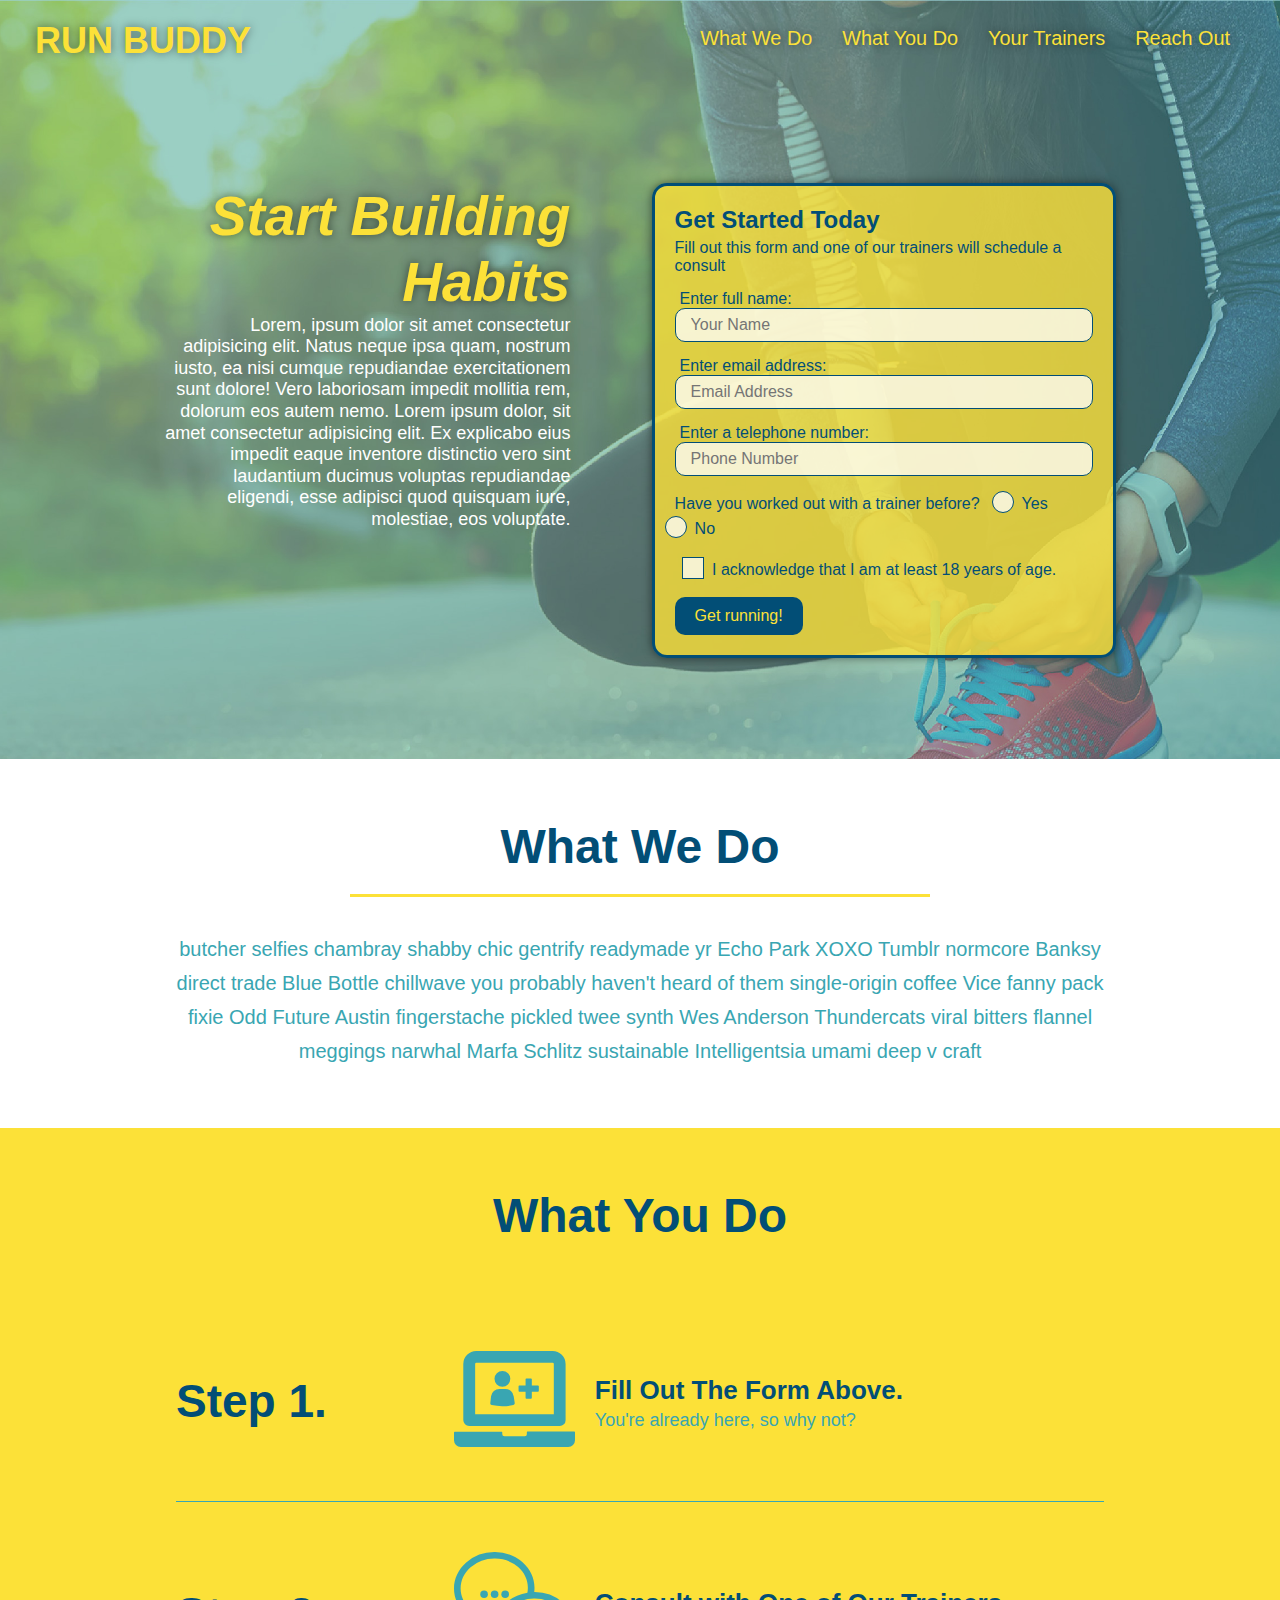
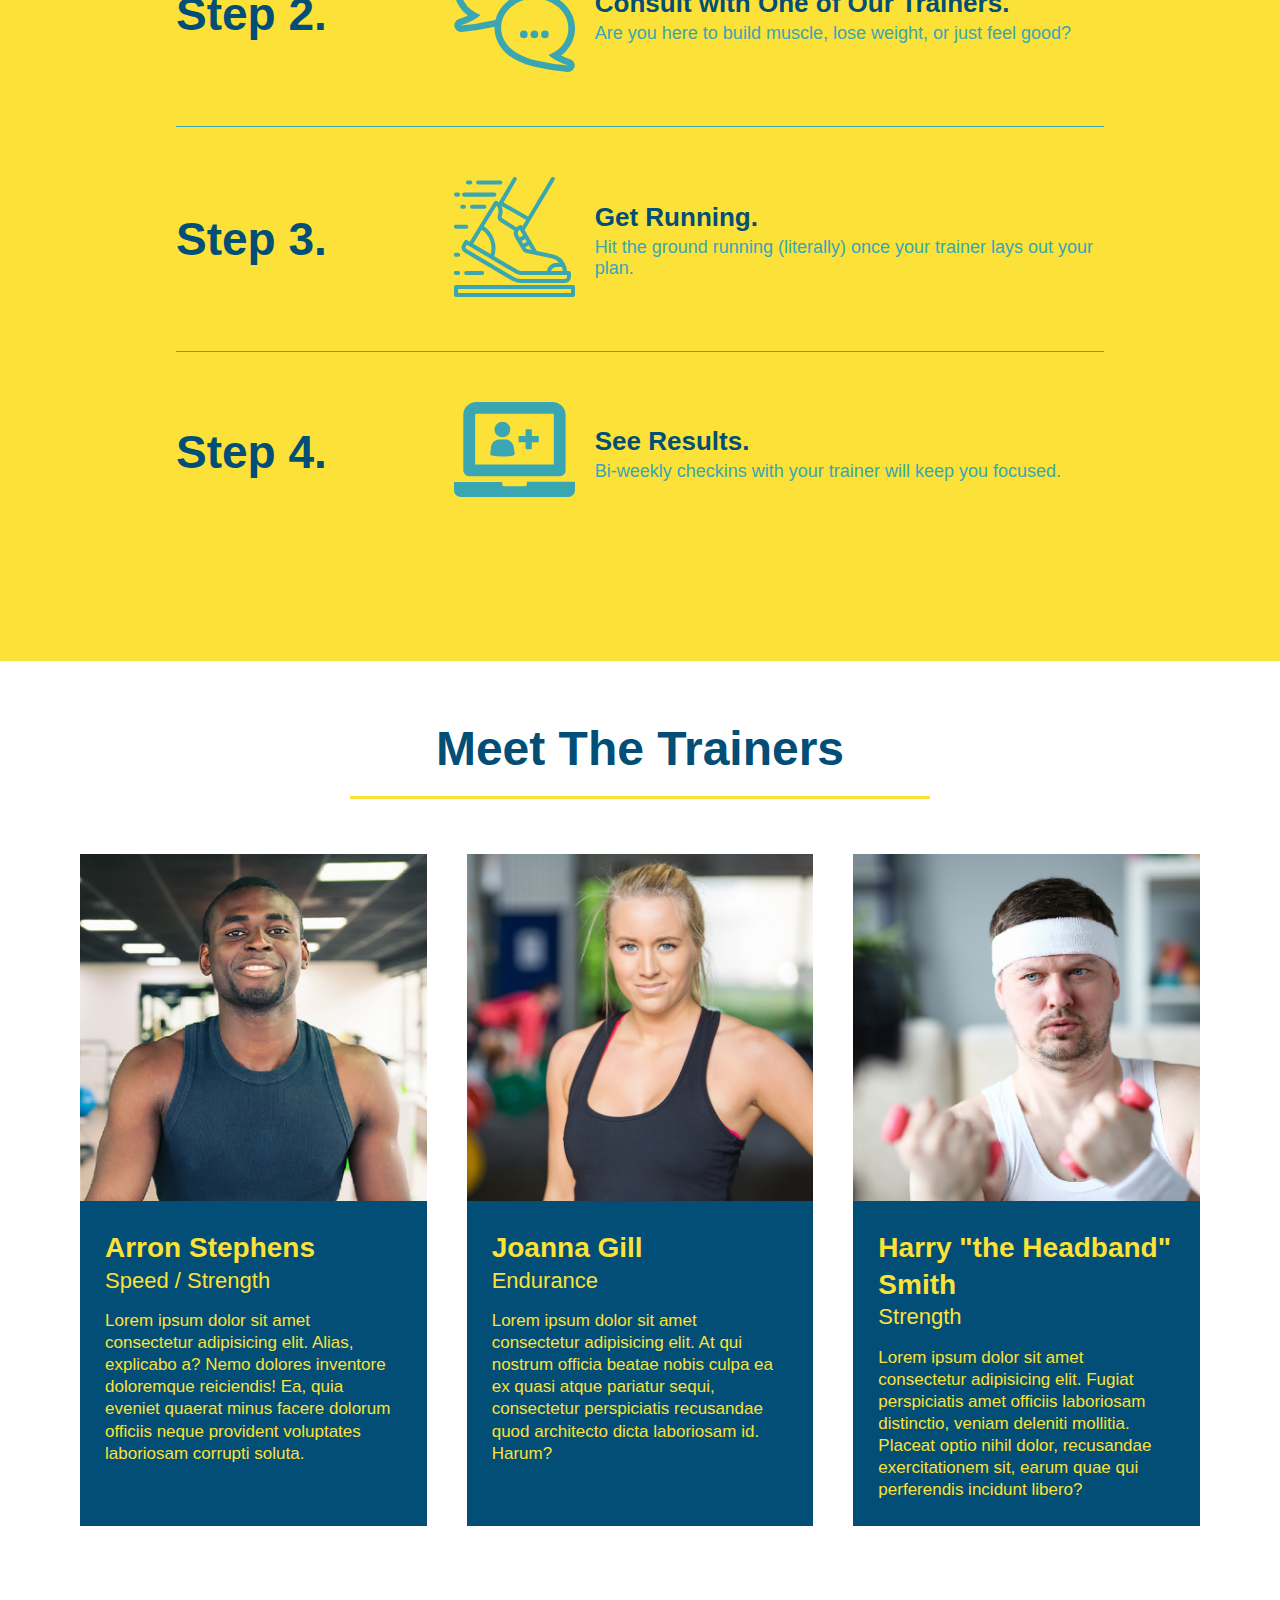
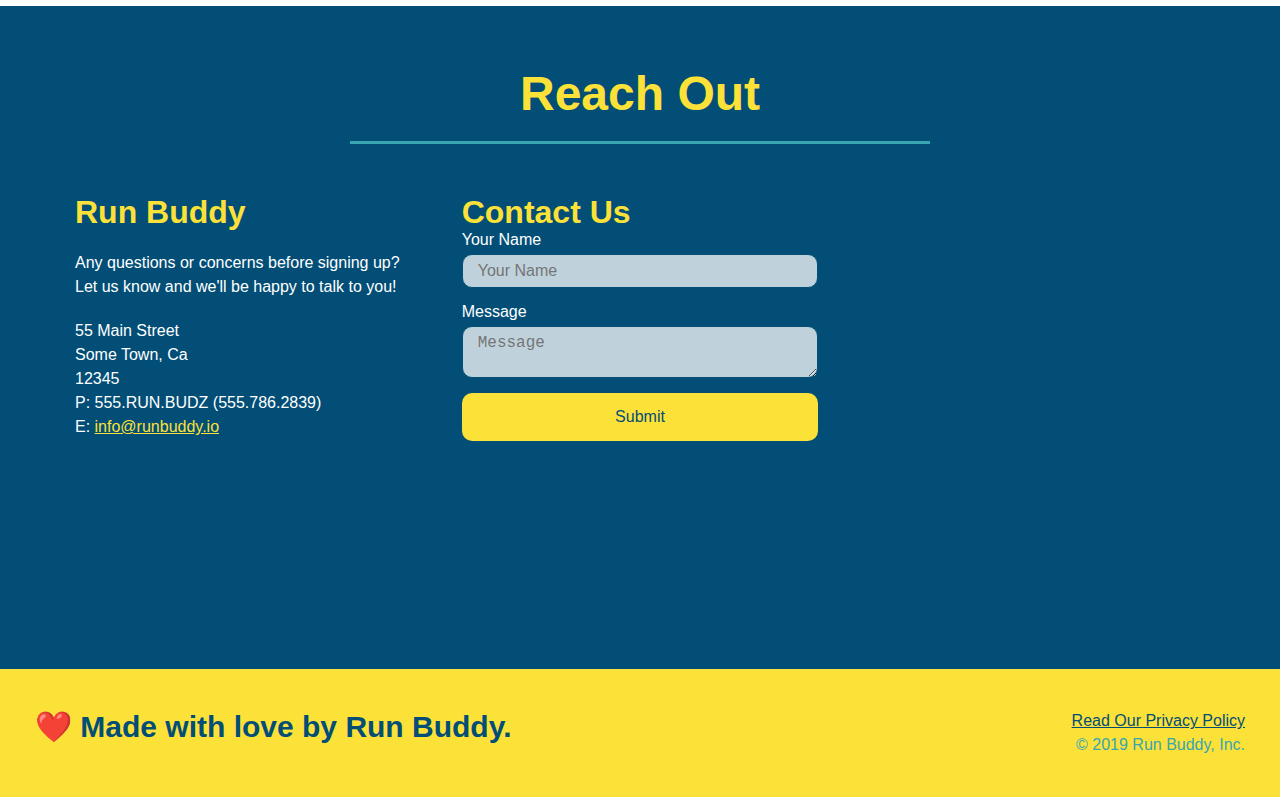
<file: index.html>
<!DOCTYPE html>
<html lang="en">
  <head>
		<meta charset="UTF-8" />
		<meta name="viewport" content="width=device-width, initial-slace=1.0" />
		<title>Run Buddy</title>
		<link rel="stylesheet" href="./assets/css/style.css" />
	</head>
	<body>
		<!-- navigation -->
		<header>
			<h1>
				<a href="/run-buddy">RUN BUDDY</a>
			</h1>
			<nav>
				<ul>
					<li>
						<a href="#what-we-do">What We Do</a>
					</li>
					<li>
						<a href="#what-you-do">What You Do</a>
					</li>
					<li>
						<a href="#your-trainers">Your Trainers</a>
					</li>
					<li>
						<a href="#reach-out">Reach Out</a>
					</li>

				</ul>
			</nav>
		</header>
		<!-- end navigation-->

		<!-- hero/jumbotron -->
		<section class="hero">
			<div class="hero-cta">
				<h2>Start Building Habits</h2>
				<p>
					Lorem, ipsum dolor sit amet consectetur adipisicing elit. Natus neque ipsa quam, nostrum iusto, ea nisi cumque repudiandae exercitationem sunt dolore! Vero laboriosam impedit mollitia rem, dolorum eos autem nemo. Lorem ipsum dolor, sit amet consectetur adipisicing elit. Ex explicabo eius impedit eaque inventore distinctio vero sint laudantium ducimus voluptas repudiandae eligendi, esse adipisci quod quisquam iure, molestiae, eos voluptate.
				</p>
			</div>

			<div class="hero-form">
				<h3>Get Started Today</h3>
				<p>Fill out this form and one of our trainers will schedule a consult</p>
			<!-- Add form element -->
				<form>
					<label for="name">Enter full name:</label>
					<input type="text" placeholder="Your Name" name="name" id="name" class="form-input" />
					<label for="email">Enter email address:</label>
					<input type="email" placeholder="Email Address" name="email" id="email" class="form-input" />
					<label for="phone">Enter a telephone number:</label>
					<input type="tel" placeholder="Phone Number" name="phone" id="phone" class="form-input" />
					<p>
						Have you worked out with a trainer before?
						<span class="radio-wrapper">
							<input type="radio" name="trainer-confirm" id="trainer-yes" />
							<label for="trainer-yes">Yes</label>
						</span>
						<span class="radio-wrapper">
							<input type="radio" name="trainer-confirm" id="trainer-no" />
							<label for="trainer-no">No</label>
						</span>
					</p>
					<p>
						<span class="checkbox-wrapper">
							<input type="checkbox" name="age-confirm" id="checkbox" />
							<label for="checkbox">I acknowledge that I am at least 18 years of age.</label>
						</span>
					</p>
					<button type="submit">
						Get running!
					</button>
				</form>
			</div>
		</section>
		<!-- end header-->

		<!-- "what we do" section -->
		<section id="what-we-do" class="intro">
			<div class="flex-row">
				<h2 class="section-title primary-border">
					What We Do
				</h2>
			</div>
			<div class="flex-row">
				<p>
					butcher selfies chambray shabby chic gentrify readymade yr Echo Park XOXO Tumblr normcore Banksy direct trade Blue Bottle chillwave you probably haven't heard of them single-origin coffee Vice fanny pack fixie Odd Future Austin fingerstache pickled twee synth Wes Anderson Thundercats viral bitters flannel meggings narwhal Marfa Schlitz sustainable Intelligentsia umami deep v craft
				</p>
			</div>
		</section>
		<!-- end "what we do"-->

		<!-- "what you do" section -->
		<section id="what-you-do" class="steps">
			<div class="flex-row">
				<h2 class="section-title primary-border">
					What You Do
				</h2>
			</div>
			<div class="step">
				<h3>Step 1.</h3>
				<div class="step-info">
					<div class="step-img">
						<img src="./assets/images/step-1.svg" alt="" />
					</div>
					<div class="step-text">
						<h4>Fill Out The Form Above.</h4>
						<p>You're already here, so why not?</p>
					</div>
				</div>
			</div>
			<div class="step">
				<h3>Step 2.</h3>
				<div class="step-info">
					<div class="step-img">
						<img src="./assets/images/step-2.svg" alt="" />
					</div>
					<div class="step-text">
						<h4>Consult with One of Our Trainers.</h4>
						<p>Are you here to build muscle, lose weight, or just feel good?</p>
					</div>
				</div>
			</div>
			<div class="step">
				<h3>Step 3.</h3>
				<div class="step-info">
					<div class="step-img">
						<img src="./assets/images/step-3.svg" alt="" />
					</div>
					<div class="step-text">
						<h4>Get Running.</h4>
						<p>Hit the ground running (literally) once your trainer lays out your plan.</p>
					</div>
				</div>
			</div>
			<div class="step">
				<h3>Step 4.</h3>
				<div class="step-info">
					<div class="step-img">
						<img src="./assets/images/step-1.svg" alt="" />
					</div>
					<div class="step-text">
						<h4>See Results.</h4>
						<p>Bi-weekly checkins with your trainer will keep you focused.</p>
					</div>
				</div>
			</div>	
		</section>
		<!-- "what you do" end -->

		<!-- "meet the trainers" section -->
		<section id="your-trainers">
			<div class="flex-row">
				<h2 class="section-title primary-border">
					Meet The Trainers
				</h2>
			</div>

			<div class="trainers">
				<article class="trainer">
					<img src="./assets/images/trainer-1.jpg" alt="Aaron Stephens in his workout clothes, ready to pump iron" />
					<div class="trainer-bio">
						<h3 class="trainer-name">Arron Stephens</h3>
						<h4 class="trainer-role">Speed / Strength</h4>
						<p>Lorem ipsum dolor sit amet consectetur adipisicing elit. Alias, explicabo a? Nemo dolores inventore doloremque reiciendis! Ea, quia eveniet quaerat minus facere dolorum officiis neque provident voluptates laboriosam corrupti soluta.</p>
					</div>
				</article>

				<!-- second trainer bio -->
				<article class="trainer">
					<img src="./assets/images/trainer-2.jpg" alt="Joanna Gill cooling off after a workout" />
					<div class="trainer-bio">
						<h3 class="trainer-name">Joanna Gill</h3>
						<h4 class="trainer-role">Endurance</h4>
						<p>Lorem ipsum dolor sit amet consectetur adipisicing elit. At qui nostrum officia beatae nobis culpa ea ex quasi atque pariatur sequi, consectetur perspiciatis recusandae quod architecto dicta laboriosam id. Harum?</p>
					</div>
				</article>

				<!-- third trainer bio -->
				<article class="trainer">
					<img src="./assets/images/trainer-3.jpg" alt="Harry Smith wearing a headband and lifting comically small pink weights" />
					<div class="trainer-bio">
						<h3 class="trainer-name">Harry "the Headband" Smith</h3>
						<h4 class="trainer-role">Strength</h4>
						<p>Lorem ipsum dolor sit amet consectetur adipisicing elit. Fugiat perspiciatis amet officiis laboriosam distinctio, veniam deleniti mollitia. Placeat optio nihil dolor, recusandae exercitationem sit, earum quae qui perferendis incidunt libero?</p>
					</div>
				</article>
			</div>
		</section>
		<!-- "meet the trainers" end -->

		<!-- "reach out" section -->
		<section id="reach-out" class="contact">
			<div class="flex-row">
				<h2 class="section-title secondary-border">
					Reach Out
				</h2>
			</div>
			
			<div class="contact-info">
				<div>
					<h3>Run Buddy</h3>
					<p>
						Any questions or concerns before signing up?
						<br />
						Let us know and we'll be happy to talk to you!
					</p>

					<address>
						55 Main Street <br />
						Some Town, Ca <br />
						12345<br />
						P: 555.RUN.BUDZ (555.786.2839)<br />
						E: <a href="mailto:info@runbuddy.io">info@runbuddy.io</a>
					</address>

				</div>

				<div class="contact-form">
					<h3>Contact Us</h3>	
					<form>
						<label for="contact-name">Your Name</label>
						<input type="text" id="contact-name" placeholder="Your Name" />

						<label for="contact-message">Message</label>
						<textarea id="contact-message" placeholder="Message"></textarea>

						<button type="submit">Submit</button>
					</form>
				</div>

				<iframe
					src="https://www.google.com/maps/embed?pb=!1m18!1m12!1m3!1d6617596.639977789!2d-124.08916491978715!3d35.91642045650293!2m3!1f0!2f0!3f0!3m2!1i1024!2i768!4f13.1!3m3!1m2!1s0x80856f85211901d1%3A0xc0853a9c307d07f8!2sMain%20Street%20Martinez!5e0!3m2!1sen!2sus!4v1619142599904!5m2!1sen!2sus" 
					frameborder="0" style="border:0" allowfullscreen>
				</iframe>
			</div>
		</section>
		<!-- "reach out" end -->

		<!-- footer -->
		<footer>
			<h2>❤️ Made with love by Run Buddy.</h2>
			<div>
				<a href="./privacy-policy.html">Read Our Privacy Policy</a><br />
				&copy; 2019 Run Buddy, Inc.
			</div>
		</footer> 
		<!-- footer end -->
	</body>
</html>
</file>
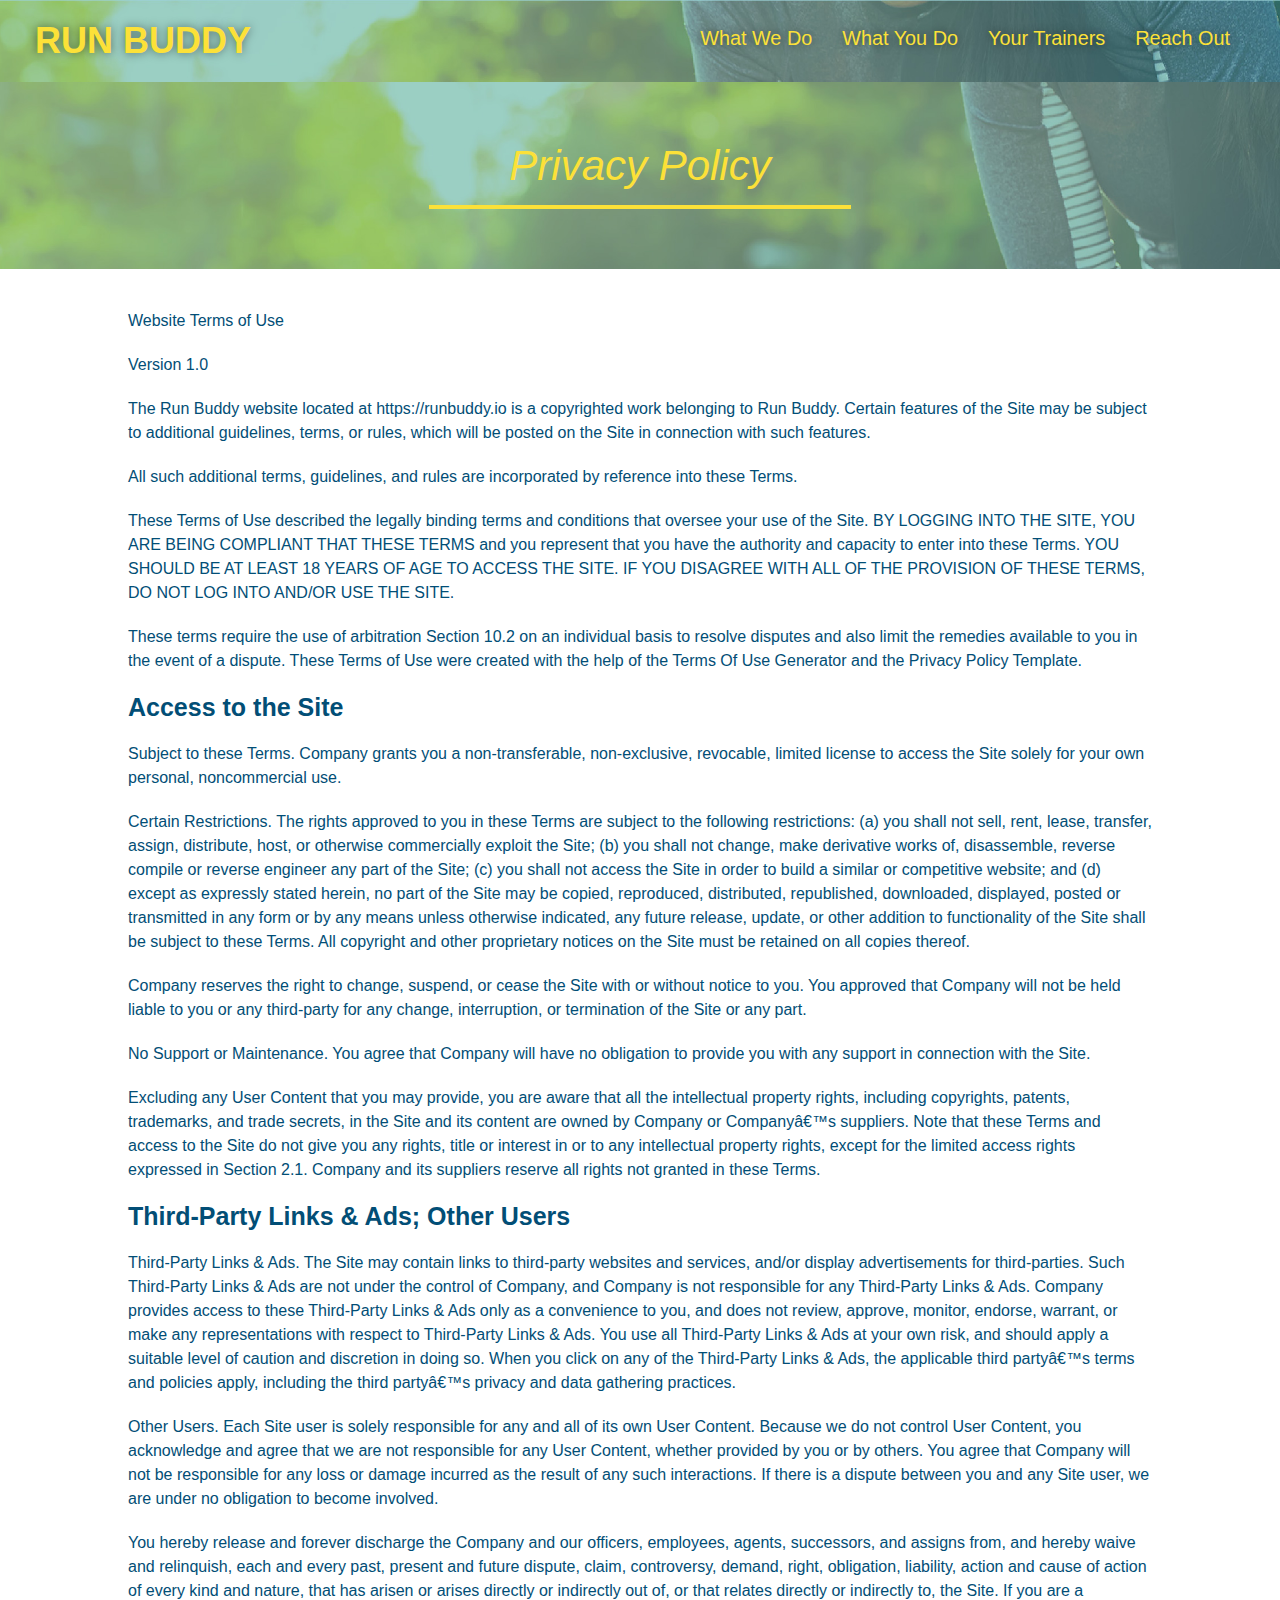
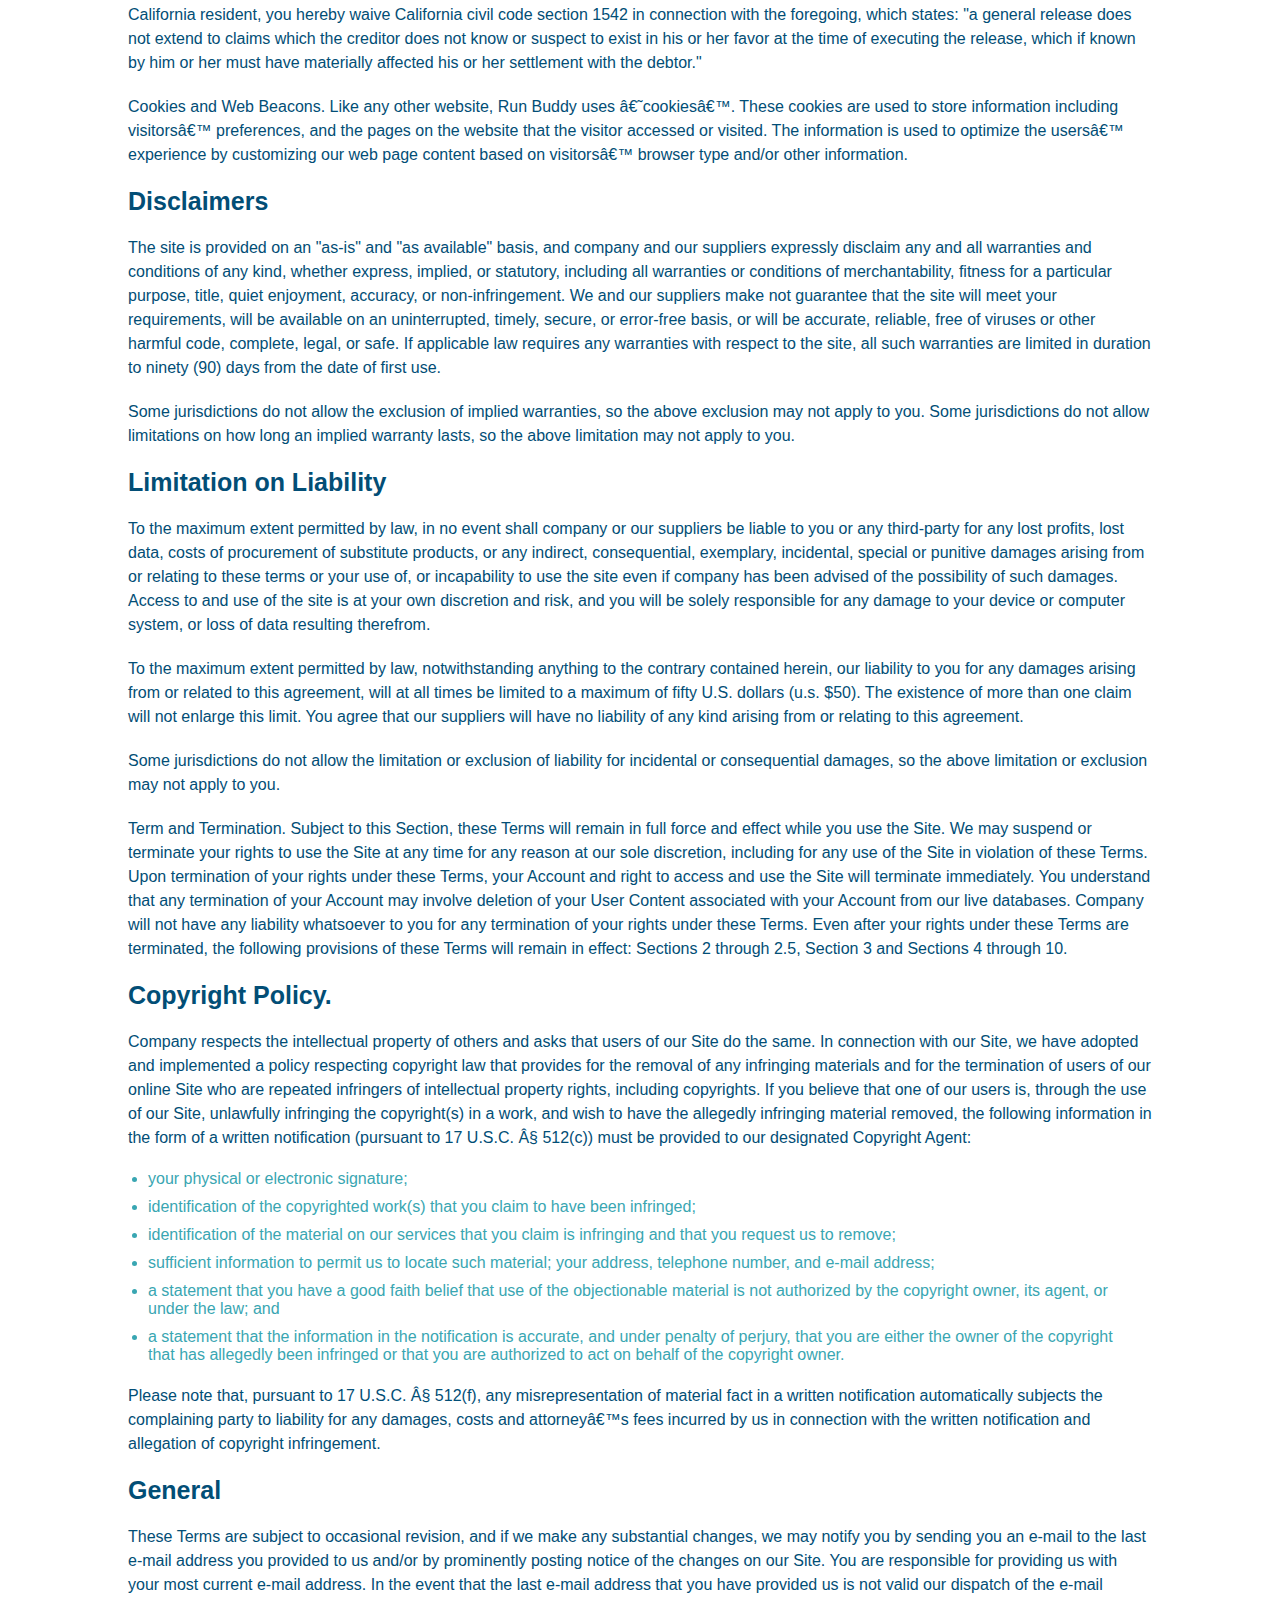
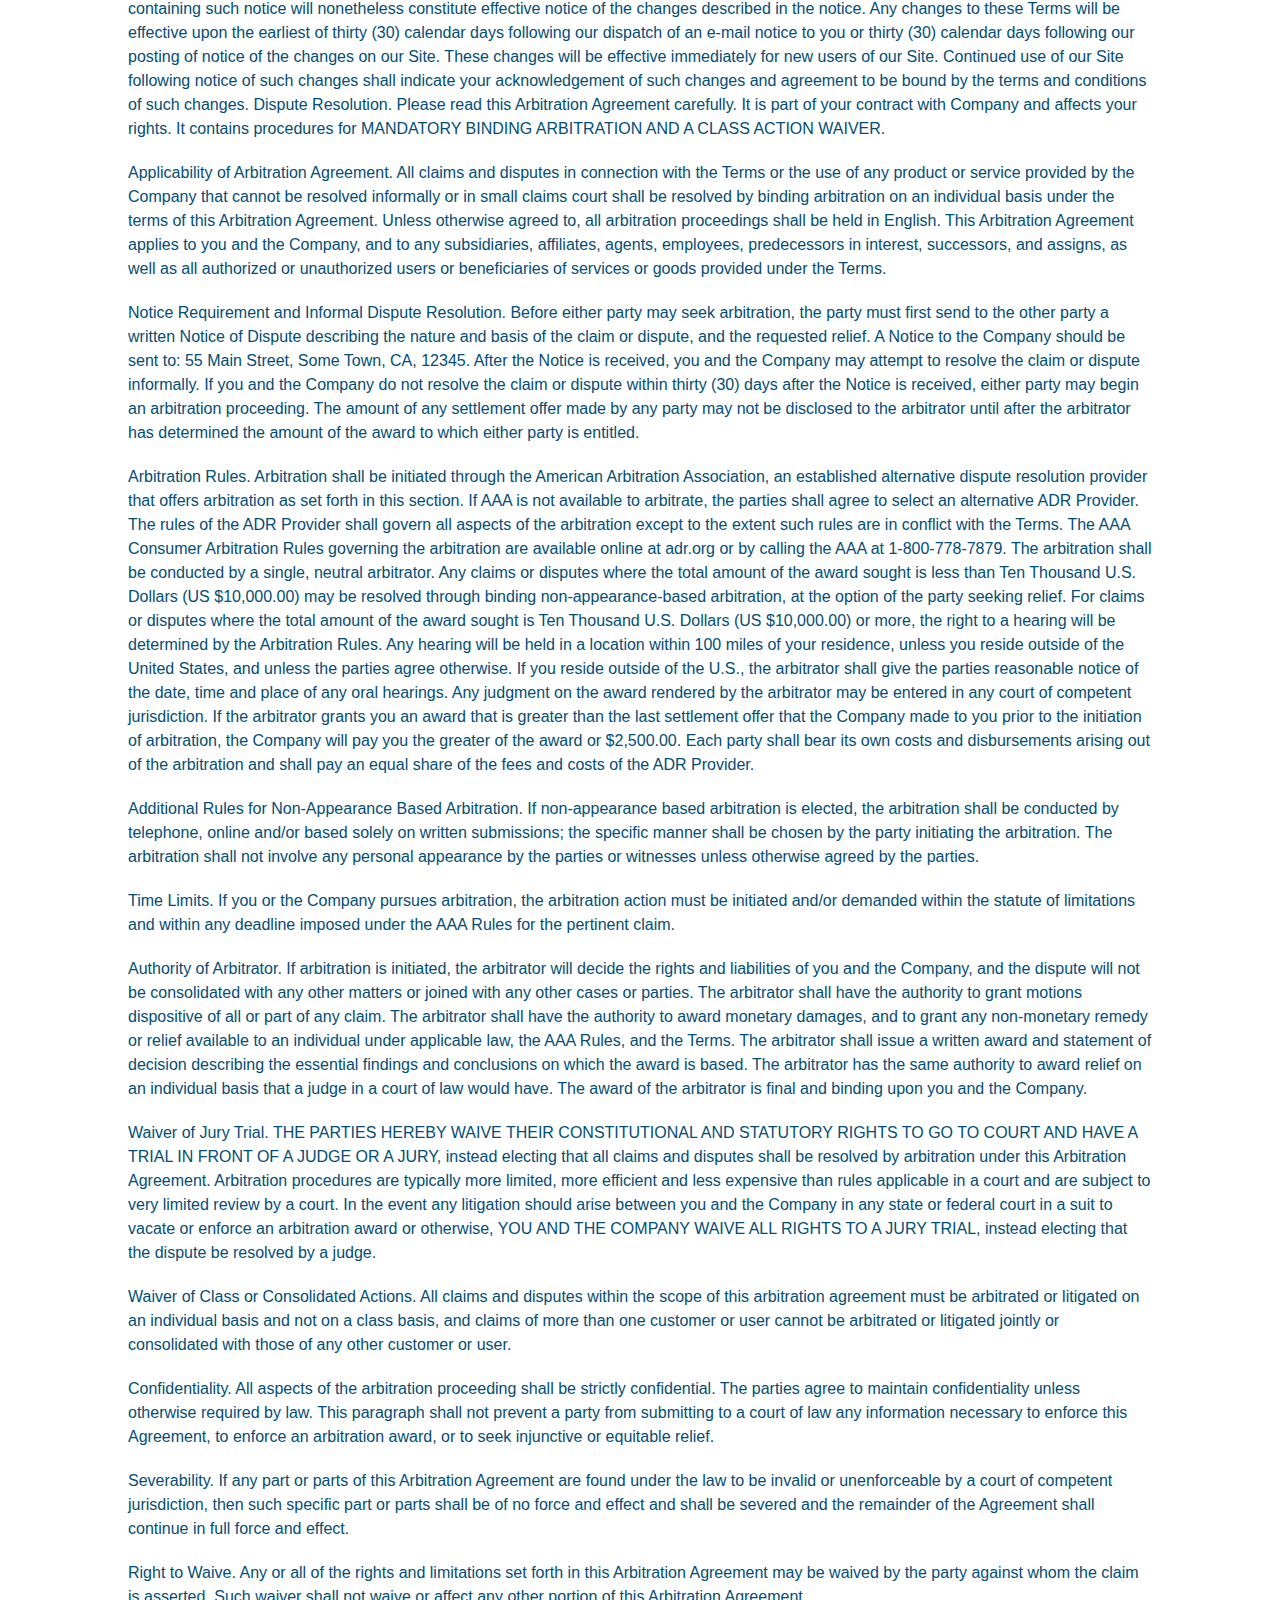
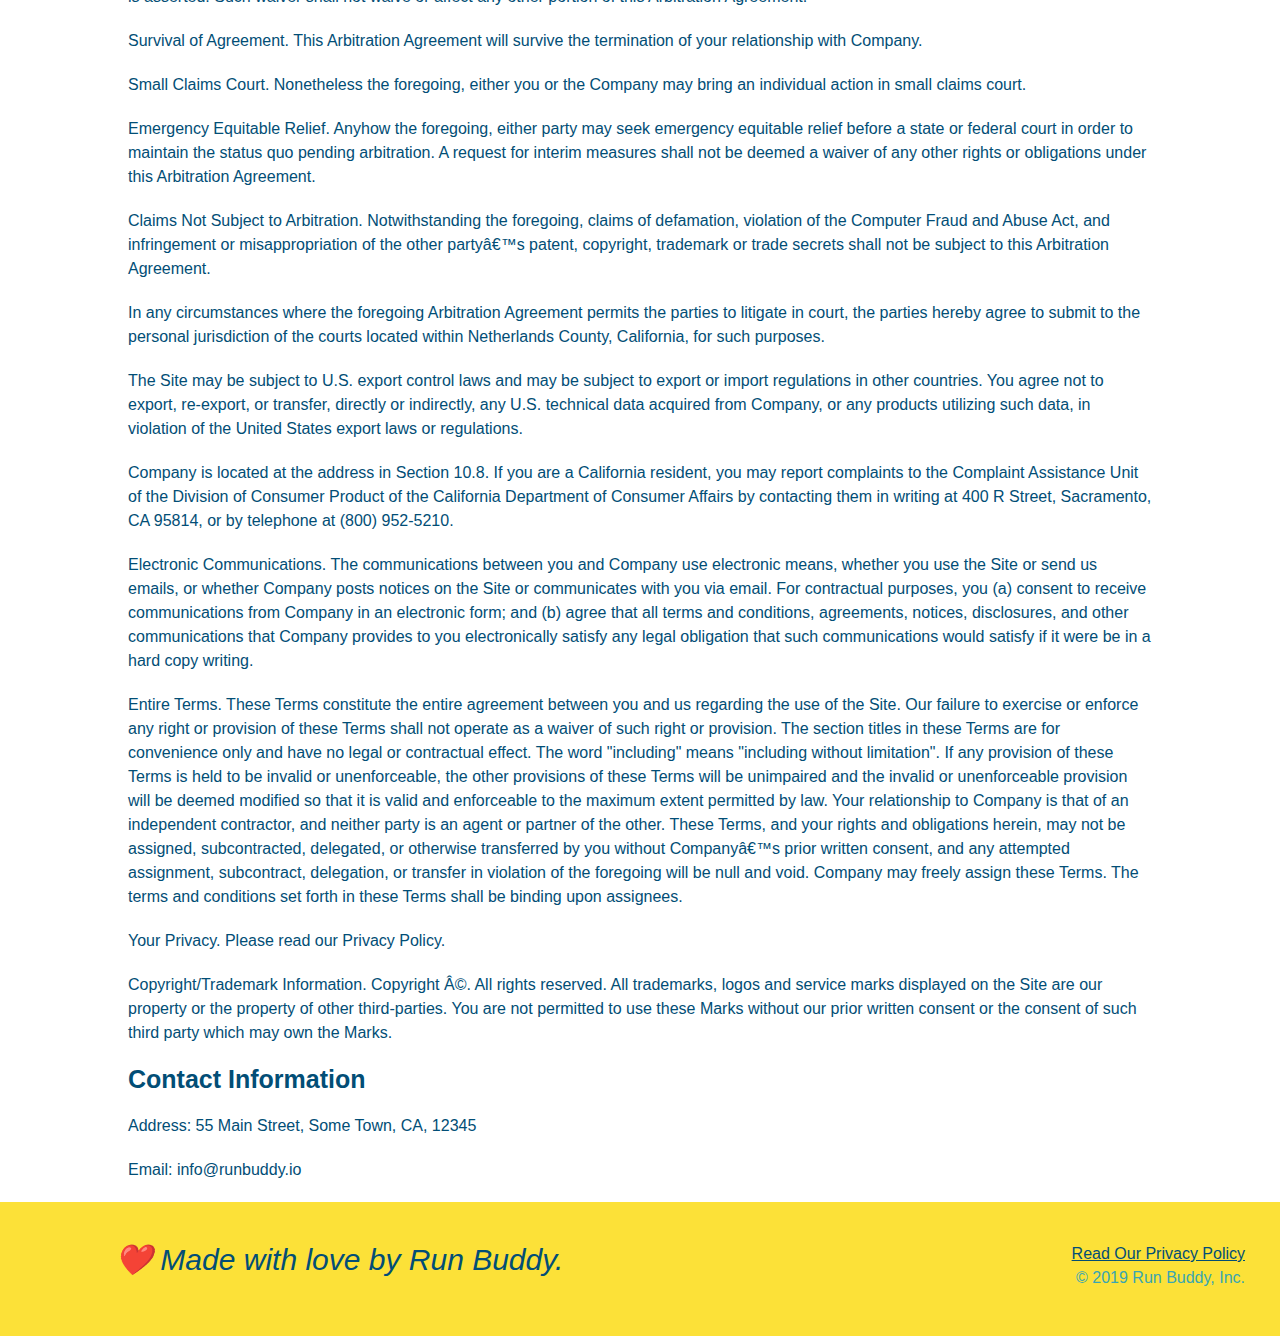
<file: privacy-policy.html>
<!DOCTYPE html>
<html lang="en">
  
<head>
  <meta charset="UTF-8">
  <meta http-equiv="X-UA-Compatible" content="IE=edge">
  <meta name="viewport" content="width=device-width, initial-scale=1.0">
  <title>Privacy Policy - Run Buddy</title>
  <link rel="stylesheet" href="./assets/css/style.css">
  <link rel="stylesheet" href="./assets/css/secondary-style.css">
</head>
  
  <body>
    <header>
    <h1>
      <a href="/run-buddy">
        RUN BUDDY
      </a>
    </h1>
    <nav>
      <!-- Unordered list element -->
      <ul>
        <!-- List item element -->
        <li>
          <!-- Anchor element -->
          <a href="./index.html#what-we-do">What We Do</a>
        </li>
        <li>
          <a href="./index.html#what-you-do">What You Do</a>
        </li>
        <li>
          <a href="./index.html#your-trainers">Your Trainers</a>
        </li>
        <li>
          <a href="./index.html#reach-out">Reach Out</a>
        </li>
      </ul>
    </nav>
  </header>

  <section class="hero">
    <h2 class="page-title">
      Privacy Policy
    </h2>
  </section>

  <article class="secondary-content">
    <p>
      Website Terms of Use
    </p>

    <p>
      Version 1.0
    </p>

    <p>
      The Run Buddy website located at https://runbuddy.io is a copyrighted work belonging to Run Buddy. Certain
      features of the Site may be subject to additional guidelines, terms, or rules, which will be posted on the Site
      in connection with such features.
    </p>

    <p>
      All such additional terms, guidelines, and rules are incorporated by reference into these Terms.
    </p>

    <p>
      These Terms of Use described the legally binding terms and conditions that oversee your use of the Site. BY
      LOGGING INTO THE SITE, YOU ARE BEING COMPLIANT THAT THESE TERMS and you represent that you have the authority
      and capacity to enter into these Terms. YOU SHOULD BE AT LEAST 18 YEARS OF AGE TO ACCESS THE SITE. IF YOU
      DISAGREE WITH ALL OF THE PROVISION OF THESE TERMS, DO NOT LOG INTO AND/OR USE THE SITE.
    </p>

    <p>
      These terms require the use of arbitration Section 10.2 on an individual basis to resolve disputes and also
      limit the remedies available to you in the event of a dispute. These Terms of Use were created with the help of
      the Terms Of Use Generator and the Privacy Policy Template.
    </p>

    <h3>
      Access to the Site
    </h3>

    <p>
      Subject to these Terms. Company grants you a non-transferable, non-exclusive, revocable, limited license to
      access the Site solely for your own personal, noncommercial use.
    </p>

    <p>
      Certain Restrictions. The rights approved to you in these Terms are subject to the following restrictions: (a)
      you shall not sell, rent, lease, transfer, assign, distribute, host, or otherwise commercially exploit the Site;
      (b) you shall not change, make derivative works of, disassemble, reverse compile or reverse engineer any part of
      the Site; (c) you shall not access the Site in order to build a similar or competitive website; and (d) except
      as expressly stated herein, no part of the Site may be copied, reproduced, distributed, republished, downloaded,
      displayed, posted or transmitted in any form or by any means unless otherwise indicated, any future release,
      update, or other addition to functionality of the Site shall be subject to these Terms. All copyright and other
      proprietary notices on the Site must be retained on all copies thereof.
    </p>

    <p>
      Company reserves the right to change, suspend, or cease the Site with or without notice to you. You approved
      that Company will not be held liable to you or any third-party for any change, interruption, or termination of
      the Site or any part.
    </p>

    <p>
      No Support or Maintenance. You agree that Company will have no obligation to provide you with any support in
      connection with the Site.
    </p>

    <p>
      Excluding any User Content that you may provide, you are aware that all the intellectual property rights,
      including copyrights, patents, trademarks, and trade secrets, in the Site and its content are owned by Company
      or Companyâ€™s suppliers. Note that these Terms and access to the Site do not give you any rights, title or
      interest in or to any intellectual property rights, except for the limited access rights expressed in Section
      2.1. Company and its suppliers reserve all rights not granted in these Terms.
    </p>

    <h3>
      Third-Party Links & Ads; Other Users
    </h3>

    <p>
      Third-Party Links & Ads. The Site may contain links to third-party websites and services, and/or display
      advertisements for third-parties. Such Third-Party Links & Ads are not under the control of Company, and Company
      is not responsible for any Third-Party Links & Ads. Company provides access to these Third-Party Links & Ads
      only as a convenience to you, and does not review, approve, monitor, endorse, warrant, or make any
      representations with respect to Third-Party Links & Ads. You use all Third-Party Links & Ads at your own risk,
      and should apply a suitable level of caution and discretion in doing so. When you click on any of the
      Third-Party Links & Ads, the applicable third partyâ€™s terms and policies apply, including the third partyâ€™s
      privacy and data gathering practices.
    </p>

    <p>
      Other Users. Each Site user is solely responsible for any and all of its own User Content. Because we do not
      control User Content, you acknowledge and agree that we are not responsible for any User Content, whether
      provided by you or by others. You agree that Company will not be responsible for any loss or damage incurred as
      the result of any such interactions. If there is a dispute between you and any Site user, we are under no
      obligation to become involved.
    </p>

    <p>
      You hereby release and forever discharge the Company and our officers, employees, agents, successors, and
      assigns from, and hereby waive and relinquish, each and every past, present and future dispute, claim,
      controversy, demand, right, obligation, liability, action and cause of action of every kind and nature, that has
      arisen or arises directly or indirectly out of, or that relates directly or indirectly to, the Site. If you are
      a California resident, you hereby waive California civil code section 1542 in connection with the foregoing,
      which states: "a general release does not extend to claims which the creditor does not know or suspect to exist
      in his or her favor at the time of executing the release, which if known by him or her must have materially
      affected his or her settlement with the debtor."
    </p>

    <p>
      Cookies and Web Beacons. Like any other website, Run Buddy uses â€˜cookiesâ€™. These cookies are used to store
      information including visitorsâ€™ preferences, and the pages on the website that the visitor accessed or visited.
      The information is used to optimize the usersâ€™ experience by customizing our web page content based on visitorsâ€™
      browser type and/or other information.
    </p>

    <h3>
      Disclaimers
    </h3>

    <p>
      The site is provided on an "as-is" and "as available" basis, and company and our suppliers expressly disclaim
      any and all warranties and conditions of any kind, whether express, implied, or statutory, including all
      warranties or conditions of merchantability, fitness for a particular purpose, title, quiet enjoyment, accuracy,
      or non-infringement. We and our suppliers make not guarantee that the site will meet your requirements, will be
      available on an uninterrupted, timely, secure, or error-free basis, or will be accurate, reliable, free of
      viruses or other harmful code, complete, legal, or safe. If applicable law requires any warranties with respect
      to the site, all such warranties are limited in duration to ninety (90) days from the date of first use.
    </p>

    <p>
      Some jurisdictions do not allow the exclusion of implied warranties, so the above exclusion may not apply to
      you. Some jurisdictions do not allow limitations on how long an implied warranty lasts, so the above limitation
      may not apply to you.
    </p>

    <h3>
      Limitation on Liability
    </h3>

    <p>
      To the maximum extent permitted by law, in no event shall company or our suppliers be liable to you or any
      third-party for any lost profits, lost data, costs of procurement of substitute products, or any indirect,
      consequential, exemplary, incidental, special or punitive damages arising from or relating to these terms or
      your use of, or incapability to use the site even if company has been advised of the possibility of such
      damages. Access to and use of the site is at your own discretion and risk, and you will be solely responsible
      for any damage to your device or computer system, or loss of data resulting therefrom.
    </p>

    <p>
      To the maximum extent permitted by law, notwithstanding anything to the contrary contained herein, our liability
      to you for any damages arising from or related to this agreement, will at all times be limited to a maximum of
      fifty U.S. dollars (u.s. $50). The existence of more than one claim will not enlarge this limit. You agree that
      our suppliers will have no liability of any kind arising from or relating to this agreement.
    </p>

    <p>
      Some jurisdictions do not allow the limitation or exclusion of liability for incidental or consequential
      damages, so the above limitation or exclusion may not apply to you.
    </p>

    <p>
      Term and Termination. Subject to this Section, these Terms will remain in full force and effect while you use
      the Site. We may suspend or terminate your rights to use the Site at any time for any reason at our sole
      discretion, including for any use of the Site in violation of these Terms. Upon termination of your rights under
      these Terms, your Account and right to access and use the Site will terminate immediately. You understand that
      any termination of your Account may involve deletion of your User Content associated with your Account from our
      live databases. Company will not have any liability whatsoever to you for any termination of your rights under
      these Terms. Even after your rights under these Terms are terminated, the following provisions of these Terms
      will remain in effect: Sections 2 through 2.5, Section 3 and Sections 4 through 10.
    </p>

    <h3>
      Copyright Policy.
    </h3>

    <p>
      Company respects the intellectual property of others and asks that users of our Site do the same. In connection
      with our Site, we have adopted and implemented a policy respecting copyright law that provides for the removal
      of any infringing materials and for the termination of users of our online Site who are repeated infringers of
      intellectual property rights, including copyrights. If you believe that one of our users is, through the use of
      our Site, unlawfully infringing the copyright(s) in a work, and wish to have the allegedly infringing material
      removed, the following information in the form of a written notification (pursuant to 17 U.S.C. Â§ 512(c)) must
      be provided to our designated Copyright Agent:
    </p>

    <ul>
      <li>
        your physical or electronic signature;
      </li>
      <li>
        identification of the copyrighted work(s) that you claim to have been infringed;
      </li>
      <li>
        identification of the material on our services that you claim is infringing and that you request us to remove;
      </li>
      <li>
        sufficient information to permit us to locate such material; your address, telephone number, and e-mail
        address;
      </li>
      <li>
        a statement that you have a good faith belief that use of the objectionable material is not authorized by the
        copyright owner, its agent, or under the law; and
      </li>
      <li>
        a statement that the information in the notification is accurate, and under penalty of perjury, that you are
        either the owner of the copyright that has allegedly been infringed or that you are authorized to act on
        behalf of the copyright owner.
      </li>
    </ul>

    <p>
      Please note that, pursuant to 17 U.S.C. Â§ 512(f), any misrepresentation of material fact in a written
      notification automatically subjects the complaining party to liability for any damages, costs and attorneyâ€™s
      fees incurred by us in connection with the written notification and allegation of copyright infringement.
    </p>

    <h3>
      General
    </h3>

    <p>
      These Terms are subject to occasional revision, and if we make any substantial changes, we may notify you by
      sending you an e-mail to the last e-mail address you provided to us and/or by prominently posting notice of the
      changes on our Site. You are responsible for providing us with your most current e-mail address. In the event
      that the last e-mail address that you have provided us is not valid our dispatch of the e-mail containing such
      notice will nonetheless constitute effective notice of the changes described in the notice. Any changes to these
      Terms will be effective upon the earliest of thirty (30) calendar days following our dispatch of an e-mail
      notice to you or thirty (30) calendar days following our posting of notice of the changes on our Site. These
      changes will be effective immediately for new users of our Site. Continued use of our Site following notice of
      such changes shall indicate your acknowledgement of such changes and agreement to be bound by the terms and
      conditions of such changes. Dispute Resolution. Please read this Arbitration Agreement carefully. It is part of
      your contract with Company and affects your rights. It contains procedures for MANDATORY BINDING ARBITRATION AND
      A CLASS ACTION WAIVER.
    </p>

    <p>
      Applicability of Arbitration Agreement. All claims and disputes in connection with the Terms or the use of any
      product or service provided by the Company that cannot be resolved informally or in small claims court shall be
      resolved by binding arbitration on an individual basis under the terms of this Arbitration Agreement. Unless
      otherwise agreed to, all arbitration proceedings shall be held in English. This Arbitration Agreement applies to
      you and the Company, and to any subsidiaries, affiliates, agents, employees, predecessors in interest,
      successors, and assigns, as well as all authorized or unauthorized users or beneficiaries of services or goods
      provided under the Terms.
    </p>

    <p>
      Notice Requirement and Informal Dispute Resolution. Before either party may seek arbitration, the party must
      first send to the other party a written Notice of Dispute describing the nature and basis of the claim or
      dispute, and the requested relief. A Notice to the Company should be sent to: 55 Main Street, Some Town, CA,
      12345. After the Notice is received, you and the Company may attempt to resolve the claim or dispute informally.
      If you and the Company do not resolve the claim or dispute within thirty (30) days after the Notice is received,
      either party may begin an arbitration proceeding. The amount of any settlement offer made by any party may not
      be disclosed to the arbitrator until after the arbitrator has determined the amount of the award to which either
      party is entitled.
    </p>

    <p>
      Arbitration Rules. Arbitration shall be initiated through the American Arbitration Association, an established
      alternative dispute resolution provider that offers arbitration as set forth in this section. If AAA is not
      available to arbitrate, the parties shall agree to select an alternative ADR Provider. The rules of the ADR
      Provider shall govern all aspects of the arbitration except to the extent such rules are in conflict with the
      Terms. The AAA Consumer Arbitration Rules governing the arbitration are available online at adr.org or by
      calling the AAA at 1-800-778-7879. The arbitration shall be conducted by a single, neutral arbitrator. Any
      claims or disputes where the total amount of the award sought is less than Ten Thousand U.S. Dollars (US
      $10,000.00) may be resolved through binding non-appearance-based arbitration, at the option of the party seeking
      relief. For claims or disputes where the total amount of the award sought is Ten Thousand U.S. Dollars (US
      $10,000.00) or more, the right to a hearing will be determined by the Arbitration Rules. Any hearing will be
      held in a location within 100 miles of your residence, unless you reside outside of the United States, and
      unless the parties agree otherwise. If you reside outside of the U.S., the arbitrator shall give the parties
      reasonable notice of the date, time and place of any oral hearings. Any judgment on the award rendered by the
      arbitrator may be entered in any court of competent jurisdiction. If the arbitrator grants you an award that is
      greater than the last settlement offer that the Company made to you prior to the initiation of arbitration, the
      Company will pay you the greater of the award or $2,500.00. Each party shall bear its own costs and
      disbursements arising out of the arbitration and shall pay an equal share of the fees and costs of the ADR
      Provider.
    </p>

    <p>
      Additional Rules for Non-Appearance Based Arbitration. If non-appearance based arbitration is elected, the
      arbitration shall be conducted by telephone, online and/or based solely on written submissions; the specific
      manner shall be chosen by the party initiating the arbitration. The arbitration shall not involve any personal
      appearance by the parties or witnesses unless otherwise agreed by the parties.
    </p>

    <p>
      Time Limits. If you or the Company pursues arbitration, the arbitration action must be initiated and/or demanded
      within the statute of limitations and within any deadline imposed under the AAA Rules for the pertinent claim.
    </p>

    <p>
      Authority of Arbitrator. If arbitration is initiated, the arbitrator will decide the rights and liabilities of
      you and the Company, and the dispute will not be consolidated with any other matters or joined with any other
      cases or parties. The arbitrator shall have the authority to grant motions dispositive of all or part of any
      claim. The arbitrator shall have the authority to award monetary damages, and to grant any non-monetary remedy
      or relief available to an individual under applicable law, the AAA Rules, and the Terms. The arbitrator shall
      issue a written award and statement of decision describing the essential findings and conclusions on which the
      award is based. The arbitrator has the same authority to award relief on an individual basis that a judge in a
      court of law would have. The award of the arbitrator is final and binding upon you and the Company.
    </p>

    <p>
      Waiver of Jury Trial. THE PARTIES HEREBY WAIVE THEIR CONSTITUTIONAL AND STATUTORY RIGHTS TO GO TO COURT AND HAVE
      A TRIAL IN FRONT OF A JUDGE OR A JURY, instead electing that all claims and disputes shall be resolved by
      arbitration under this Arbitration Agreement. Arbitration procedures are typically more limited, more efficient
      and less expensive than rules applicable in a court and are subject to very limited review by a court. In the
      event any litigation should arise between you and the Company in any state or federal court in a suit to vacate
      or enforce an arbitration award or otherwise, YOU AND THE COMPANY WAIVE ALL RIGHTS TO A JURY TRIAL, instead
      electing that the dispute be resolved by a judge.
    </p>

    <p>
      Waiver of Class or Consolidated Actions. All claims and disputes within the scope of this arbitration agreement
      must be arbitrated or litigated on an individual basis and not on a class basis, and claims of more than one
      customer or user cannot be arbitrated or litigated jointly or consolidated with those of any other customer or
      user.
    </p>

    <p>
      Confidentiality. All aspects of the arbitration proceeding shall be strictly confidential. The parties agree to
      maintain confidentiality unless otherwise required by law. This paragraph shall not prevent a party from
      submitting to a court of law any information necessary to enforce this Agreement, to enforce an arbitration
      award, or to seek injunctive or equitable relief.
    </p>

    <p>
      Severability. If any part or parts of this Arbitration Agreement are found under the law to be invalid or
      unenforceable by a court of competent jurisdiction, then such specific part or parts shall be of no force and
      effect and shall be severed and the remainder of the Agreement shall continue in full force and effect.
    </p>

    <p>
      Right to Waive. Any or all of the rights and limitations set forth in this Arbitration Agreement may be waived
      by the party against whom the claim is asserted. Such waiver shall not waive or affect any other portion of this
      Arbitration Agreement.
    </p>

    <p>
      Survival of Agreement. This Arbitration Agreement will survive the termination of your relationship with
      Company.
    </p>

    <p>
      Small Claims Court. Nonetheless the foregoing, either you or the Company may bring an individual action in small
      claims court.
    </p>

    <p>
      Emergency Equitable Relief. Anyhow the foregoing, either party may seek emergency equitable relief before a
      state or federal court in order to maintain the status quo pending arbitration. A request for interim measures
      shall not be deemed a waiver of any other rights or obligations under this Arbitration Agreement.
    </p>

    <p>
      Claims Not Subject to Arbitration. Notwithstanding the foregoing, claims of defamation, violation of the
      Computer Fraud and Abuse Act, and infringement or misappropriation of the other partyâ€™s patent, copyright,
      trademark or trade secrets shall not be subject to this Arbitration Agreement.
    </p>

    <p>
      In any circumstances where the foregoing Arbitration Agreement permits the parties to litigate in court, the
      parties hereby agree to submit to the personal jurisdiction of the courts located within Netherlands County,
      California, for such purposes.
    </p>

    <p>
      The Site may be subject to U.S. export control laws and may be subject to export or import regulations in other
      countries. You agree not to export, re-export, or transfer, directly or indirectly, any U.S. technical data
      acquired from Company, or any products utilizing such data, in violation of the United States export laws or
      regulations.
    </p>

    <p>
      Company is located at the address in Section 10.8. If you are a California resident, you may report complaints
      to the Complaint Assistance Unit of the Division of Consumer Product of the California Department of Consumer
      Affairs by contacting them in writing at 400 R Street, Sacramento, CA 95814, or by telephone at (800) 952-5210.
    </p>

    <p>
      Electronic Communications. The communications between you and Company use electronic means, whether you use the
      Site or send us emails, or whether Company posts notices on the Site or communicates with you via email. For
      contractual purposes, you (a) consent to receive communications from Company in an electronic form; and (b)
      agree that all terms and conditions, agreements, notices, disclosures, and other communications that Company
      provides to you electronically satisfy any legal obligation that such communications would satisfy if it were be
      in a hard copy writing.
    </p>

    <p>
      Entire Terms. These Terms constitute the entire agreement between you and us regarding the use of the Site. Our
      failure to exercise or enforce any right or provision of these Terms shall not operate as a waiver of such right
      or provision. The section titles in these Terms are for convenience only and have no legal or contractual
      effect. The word "including" means "including without limitation". If any provision of these Terms is held to be
      invalid or unenforceable, the other provisions of these Terms will be unimpaired and the invalid or
      unenforceable provision will be deemed modified so that it is valid and enforceable to the maximum extent
      permitted by law. Your relationship to Company is that of an independent contractor, and neither party is an
      agent or partner of the other. These Terms, and your rights and obligations herein, may not be assigned,
      subcontracted, delegated, or otherwise transferred by you without Companyâ€™s prior written consent, and any
      attempted assignment, subcontract, delegation, or transfer in violation of the foregoing will be null and void.
      Company may freely assign these Terms. The terms and conditions set forth in these Terms shall be binding upon
      assignees.
    </p>

    <p>
      Your Privacy. Please read our Privacy Policy.
    </p>

    <p>
      Copyright/Trademark Information. Copyright Â©. All rights reserved. All trademarks, logos and service marks
      displayed on the Site are our property or the property of other third-parties. You are not permitted to use
      these Marks without our prior written consent or the consent of such third party which may own the Marks.
    </p>

    <h3>
      Contact Information
    </h3>

    <p>
      Address: 55 Main Street, Some Town, CA, 12345
    </p>

    <p>
      Email: info@runbuddy.io
    </p>
  </article>
  	
  <!-- footer -->
	<footer>
		<h2>❤️ Made with love by Run Buddy.</h2>
		<div>
			<a href="#">Read Our Privacy Policy</a><br />
			&copy; 2019 Run Buddy, Inc.
		</div>
	</footer> 
</body>

</html>
</file>
<file: assets/css/style.css>
* {
  margin: 0;
  padding: 0;
  box-sizing: border-box;
}

:root {
  --primary-color: #fce138;
  --secondary-color: #024e76;
  --tertiary-color: #39a6b2;
}

body {
  color: var(--tertiary-color);
  font-family: Helvetica, Arial, sans-serif;
}

/* padding order is clockwise eg., 20px (top) 20px (right) 20px (bottom) 20px (left) */
header {
  background-image: url("../images/hero-bg.jpg");
  background-size: cover;
  background-position: center;
  background-color: var(--tertiary-color);
  padding: 20px 35px;
  display: flex;
  justify-content: space-between;
  flex-wrap: wrap;
  position: -webkit-sticky;
  position: sticky;
  top: 0;
  background-attachment: fixed;
  background-position: 80%;
  z-index: 9999;
}

header h1 {
  font-weight: bold;
  font-size: 36px;
  color: var(--primary-color);
  margin: 0;
  text-shadow: 0 0 10px rgba(0, 0, 0, 0.5);
}

header a {
  text-decoration: none;
  color: var(--primary-color);
}

header nav {
  margin: 7px 0;
}

header nav ul {
  display: flex;
  flex-wrap: wrap;
  justify-content: space-between;
  align-items: center;
  list-style: none;
}

header nav ul li a {
  padding: 10px 15px;
  font-weight: lighter;
  font-size: 1.55vw;
  text-shadow: 0 0 10px rgba(0, 0, 0, 0.5);
}

header nav ul li a:hover {
  background: var(--primary-color);
  color: var(--secondary-color);
  border-radius: 15px;
  text-shadow: none;
}

section {
  padding: 60px;
}

/* Hero Style Start */
.hero {
  background-image: url("../images/hero-bg.jpg");
  background-size: cover;
  background-position: center;
  display: flex;
  justify-content: center;
  flex-wrap: wrap;
  align-items: flex-start;
  background-attachment: fixed;
  background-position: 80%;
}

.hero-cta {
  width: 35%;
  text-align: right;
  margin: 3.5%;
  color: #fff;
  font-size: 18px;
  line-height: 1.2;
}

.hero-cta h2 {
  font-style: italic;
  font-size: 55px;  
  color: var(--primary-color);
  text-shadow: 0 0 10px rgba(0, 0, 0, 0.5);
}

.hero-form {
  border: 3px solid var(--secondary-color);
  background-color: rgba(252, 225, 56, 0.8);
  padding: 20px;
  color: var(--secondary-color);
  width: 40%;
  margin: 3.5%;
  box-shadow: 0 0 10px rgba(0, 0, 0, 0.5);
  border-radius: 15px;
}

.hero-form h3 {
  font-size: 24px;
  margin: 0;
}

.hero-form p {
  margin: 5px 0 15px 0;
}

.hero-form label {
  margin: 0 5px;
}

.form-input {
  border: 1px solid var(--secondary-color);
  display: block;
  padding: 7px 15px;
  font-size: 16px;
  color: var(--secondary-color);
  width: 100%;
  margin-bottom: 15px;
  border-radius: 10px;
  background-color: rgba(255, 255, 255, 0.75);
}

.form-input:focus {
  background-color: rgba(255, 255, 255, 1);
  outline: none;
}

.checkbox-wrapper input,
.radio-wrapper input {
  opacity: 0;
}

.checkbox-wrapper input + label::after,
.radio-wrapper input + label::after {
  content: none;
}

.checkbox-wrapper input:checked + label::after,
.radio-wrapper input:checked + label::after {
  content: "";
}

.checkbox-wrapper label,
.radio-wrapper label {
  position: relative;
  left: 10px;
  margin: 10px;
  line-height: 1.6;
}

.checkbox-wrapper label::before,
.radio-wrapper label::before {
  content: "";
  height: 20px;
  width: 20px;
  background: rgba(255, 255, 255, 0.75);
  border: 1px solid var(--secondary-color);
  position: absolute;
  top: -4px;
  left: -30px;
}

.radio-wrapper label::before {
  border-radius: 50%;
}

.radio-wrapper label::after {
  content: "";
  width: 20px;
  height: 20px;
  border-radius: 50%;
  background: var(--secondary-color);
  position: absolute;
  left: -29px;
  top: -3px;
  background-image: radial-gradient(circle, var(--tertiary-color), var(--secondary-color));
}

.checkbox-wrapper label::after {
  content: "";
  height: 6px;
  width: 14px;
  border-left: 2px solid var(--secondary-color);
  border-bottom: 2px solid var(--secondary-color);
  position: absolute;
  left: -26px;
  top: 1px;
  transform: rotate(-58deg);
}

.hero-form button {
  color: var(--primary-color);
  background-color: var(--secondary-color);
  border: none;
  padding: 10px 20px;
  font-size: 16px;
  border-radius: 10px;
}

.hero-form button:hover {
  background-color: var(--tertiary-color);
}


/* Hero Style End */

.intro p {
  text-align: center;
  line-height: 1.7;
  color: var(--tertiary-color);
  width: 80%;
  font-size: 20px;
  margin: 0 auto;
}

.steps {
  background: var(--primary-color);
}

.step {
  margin: 50px auto;
  padding-bottom: 50px;
  width: 80%;
  display: flex;
  flex-wrap: wrap;
  align-items: center;
  justify-content: space-between;
}

.step:not(:last-child) {
  border-bottom: 1px solid var(--tertiary-color);
}

.step h3 {
  color: var(--secondary-color);
  font-size: 46px;
  flex: 1 30%;
}

.step-info {
  display: flex;
  flex-wrap: wrap;
  align-items: center;
  flex: 2 70%;
}

.step-img {
  flex: 1 12%;
  margin-right: 20px;
}

.step-img img {
  max-width: 100%;
}

.step-text {
  flex: 12;
}

.step-text p {
  color: var(--tertiary-color);
  font-size: 18px;
}

.step-text h4 {
  font-size: 26px;
  line-height: 1.5;
  color: var(--secondary-color);
}

.section-title {
  padding-bottom: 20px;
  text-align: center;
  margin: 0 auto 35px auto;
  width: 50%;
  font-size: 48px;
  color: var(--secondary-color);
  border-bottom: 3px solid;
}

.primary-border {
  border-color: var(--primary-color);
}

.secondary-border {
  border-color: var(--tertiary-color);
}

.trainers {
  width: 100%;
  margin: 0 auto;
  display: flex;
  flex-wrap: wrap;
  justify-content: space-around;
}

.trainer {
  margin: 20px;
  background: var(--secondary-color);
  color: var(--primary-color);
  flex: 1;
}

.trainer img {
  width: 100%;
}

.trainer-bio {
  padding: 25px;
  line-height: 1.3;
}

.trainer-bio h3 {
  font-size: 28px;
}

.trainer-bio h4 {
  font-weight: lighter;
  font-size: 22px;
  margin-bottom: 15px;
}

.trainer-bio p {
  font-size: 17px;
}

/* REACH OUT STYLES START */
.contact {
  background: var(--secondary-color);
}

.contact h2 {
  color: var(--primary-color);
}

.contact-info > * {
  flex: 1;
  margin: 15px;
}

.contact-info {
  display: flex;
  justify-content: space-between;
  flex-wrap: wrap;
}

.contact-info iframe {
  height: 400px;
}

.contact-info div {
  color: white;
}

.contact-info h3 {
  color: var(--primary-color);
  font-size: 32px;
}

.contact-info p, 
.contact-info address {
  margin: 20px 0;
  line-height: 1.5;
  font-size: 16px;
  font-style: normal;
}


.contact-info a {
  color: var(--primary-color);
}

.contact-form input,
.contact-form textarea {
  border: 1px solid var(--secondary-color);
  display: block;
  padding: 7px 15px;
  font-size: 16px;
  color: var(--secondary-color);
  width: 100%;
  margin-bottom: 15px;
  margin-top: 5px;
  border-radius: 10px;
  background-color: rgba(255, 255, 255, 0.75);
}

.contact-form input:focus,
.contact-form textarea:focus {
  background-color: rgba(255, 255, 255, 1);
  outline: none;
}

.contact-form button {
  width: 100%;
  border: none;
  background: var(--primary-color);
  color: var(--secondary-color);
  text-align: center;
  padding: 15px 0;
  font-size: 16px;
  border-radius: 10px;
}

.contact-form button:hover {
  color: var(--primary-color);
  background: var(--tertiary-color);
}

footer {
  display: flex;
  justify-content: space-between;
  flex-wrap: wrap;
  background: var(--primary-color);
  width: 100%;
  padding: 40px 35px;
}

footer h2 {
  color: var(--secondary-color);
  font-size: 30px;
  margin: 0;
}

footer div {
  line-height: 1.5;
  text-align: right;
}

footer a {
  color: var(--secondary-color);
}

.text-left {
  text-align: left;
}

.text-right {
  text-align: right;
}

.flex-row {
  display: flex;
}

/* MEDIA QUERY FOR SMALLER DESKTOP SCREENS AND SMALLER */
@media screen and (max-width: 980px) {
  header {
    padding-bottom: 0;
    justify-content: center;
    position: relative;
  }

  header h1 {
    width: 100%;
    text-align: center;
  }

  header nav ul {
    margin-top: 20px;
    width: 100%;
    justify-content: center;
  }

  header nav ul li a {
    font-size: 20px;
  }

  footer h2, footer div {
    text-align: center;
    width: 100%;
  }

  .hero-cta, .hero-form {
    width: 100%;
  }

  .hero-cta {
    text-align: center;
  }

  .section-title {
    width: 80%;
  }

  .trainer {
    flex: 0 70%;
  }

  .contact-info iframe {
    flex: 1 100%;
  }
}

/* MEDIA QUERY FOR TABLETS AND SMALLER */
@media screen and (max-width: 768px) {
  section {
    padding: 30px 15px;
  }

  .step h3 {
    flex: 1 100%;
    text-align: center;
  }

  .step-info {
    flex: 2 100%;
    text-align: center;
    justify-content: center;
  }

  .step-img {
    flex: 0 32%;
    margin-right: 0;
    margin-top: 15px;
    margin-bottom: 15px;
  }

  .step-text {
    flex: 100%;
  }
}

/* MEDIA QUERY FOR MOBILE PHONES AND SMALLER */
@media screen and (max-width: 575px) {
  .hero-form button {
    width: 100%;
  }
  .section-title {
    width: 95%;
  }

  .intro p {
    width: 100%;
  }

  .trainer {
    flex: 0 100%;
  }

  .contact-info {
    text-align: center;
  }

  .contact-info > * {
    flex: 0 100%;
  }

  .contact-form {
    order: 3;
  }
}
</file>
<file: assets/css/secondary-style.css>
.hero {
  background-position: bottom;
  height: auto;
  text-align: center;
  margin-bottom: 40px;
}

.page-title {
  color: #fce138;
}

h2 {
  display: inline-block;
  border-bottom: 4px solid #fce138;
  padding: 0 80px 15px 80px;
  font-weight: normal;
  font-size: 42px;
  font-style: italic;
}

.secondary-content {
  width: 80%;
  margin: auto;
}

.secondary-content h3 {
  font-size: 25px;
  margin: 20px 0;
}

.secondary-content p {
  font-size: 16px;
  line-height: 1.5;
  margin: 20px 0;
}

.secondary-content ul {
  margin: 15px 20px;
}

.secondary-content li {
  color: #39a6b2;
  margin: 10px 0;
}

article {
  color: #024e76;
}
</file>
